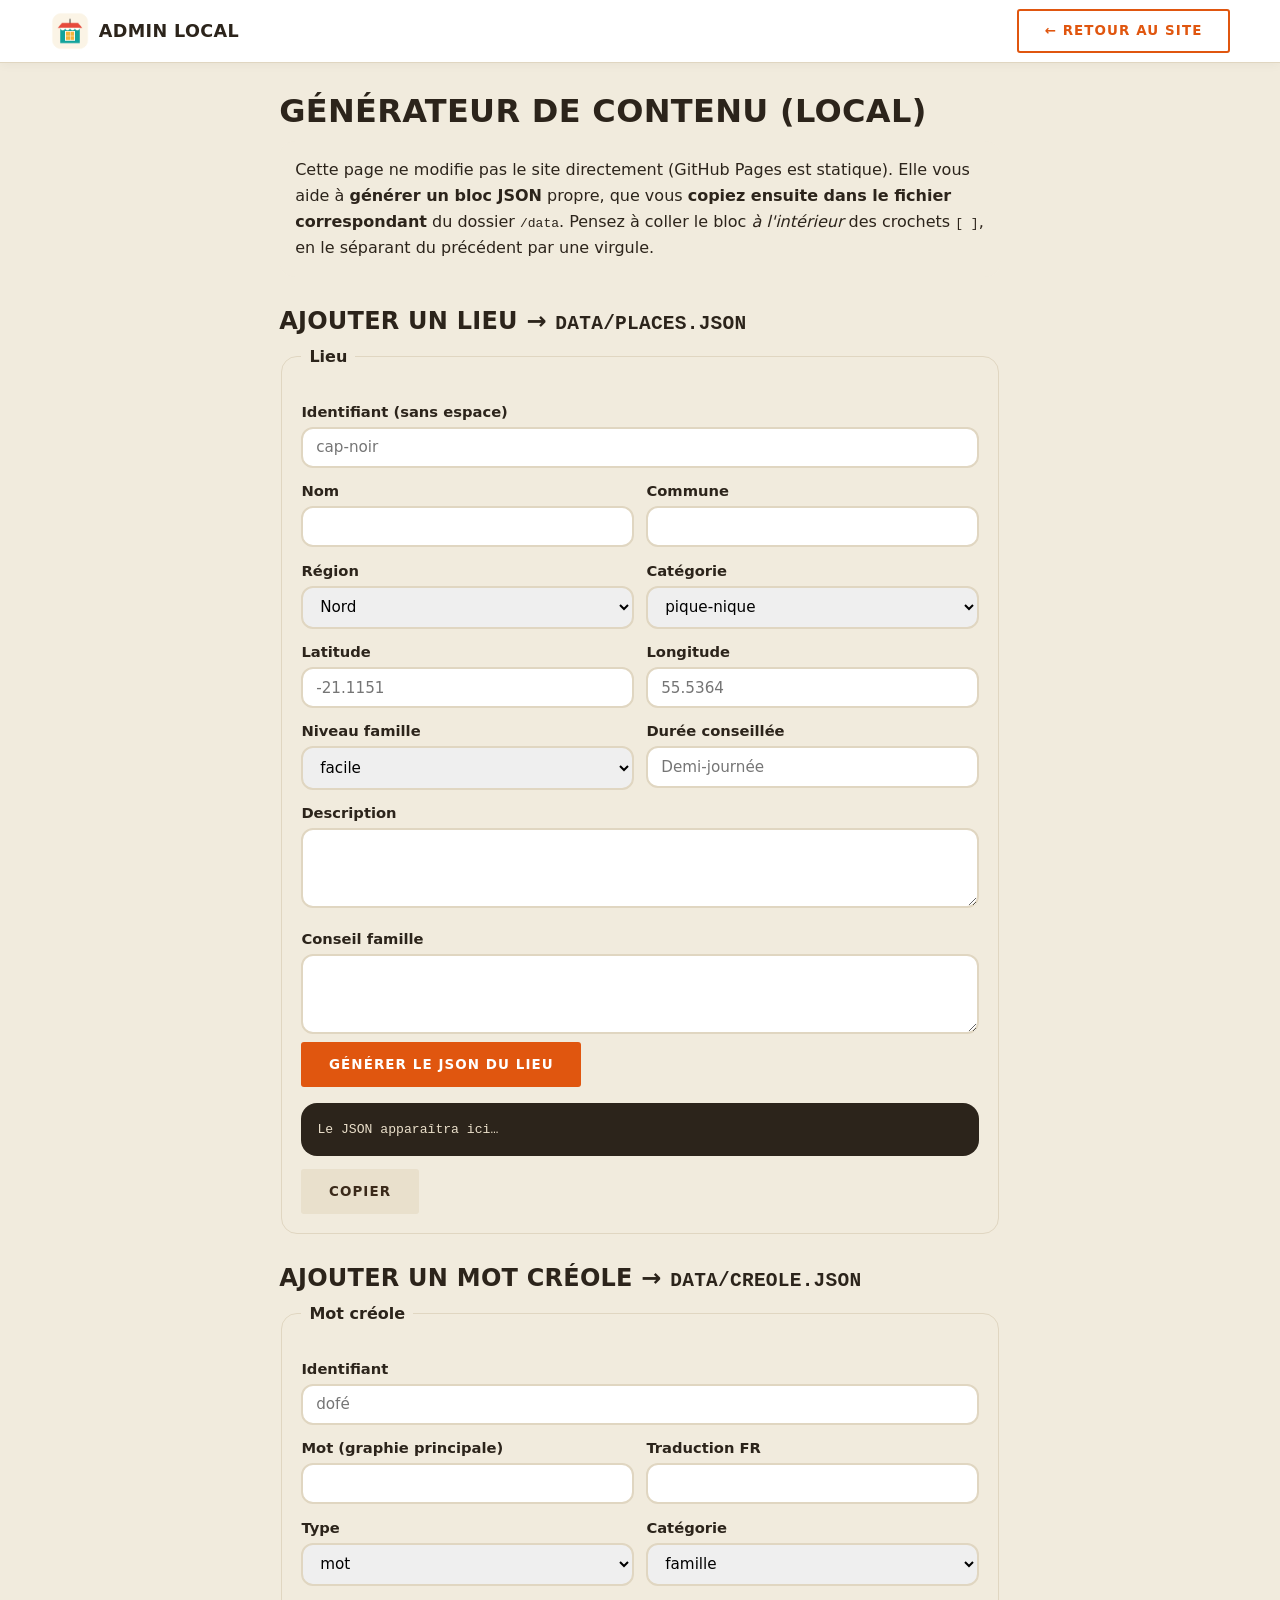
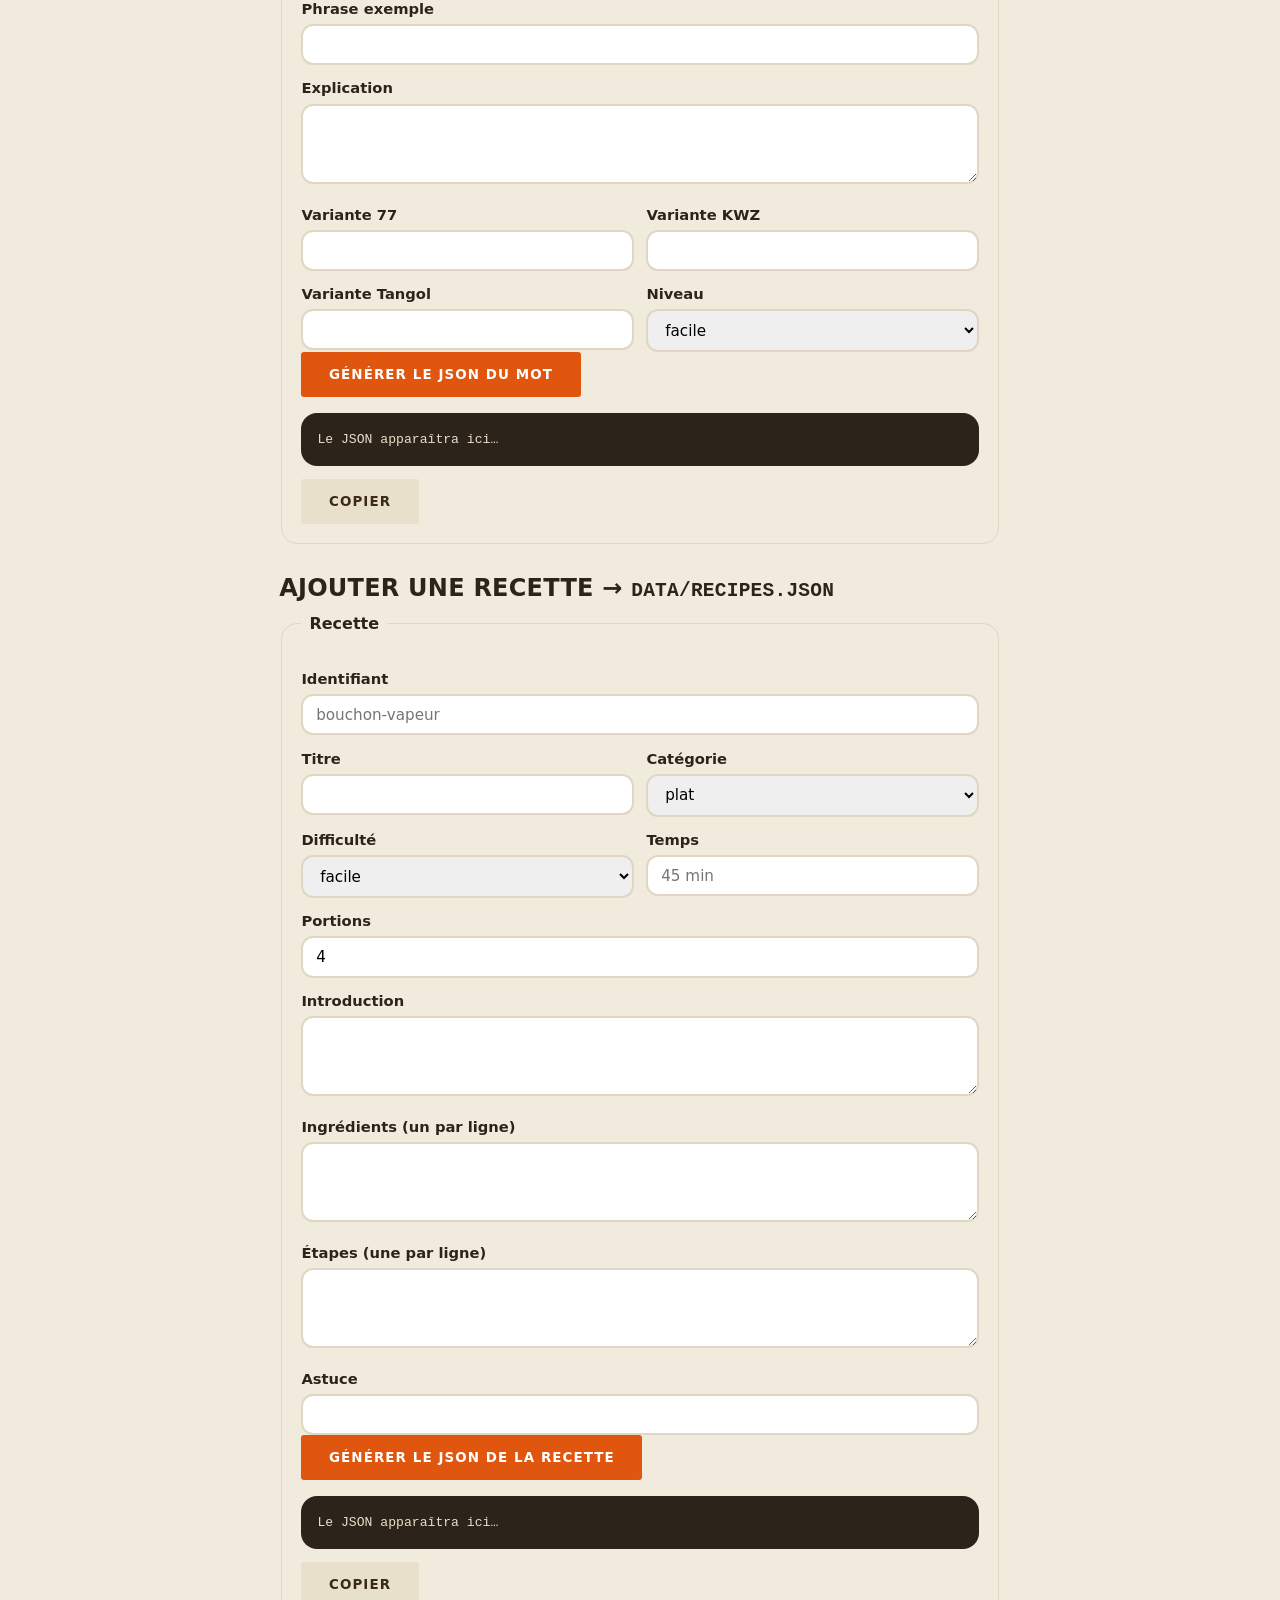
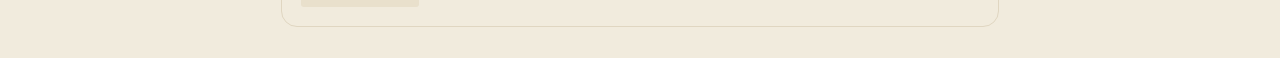
<file: admin-local.html>
<!DOCTYPE html>
<html lang="fr">
<head>
  <meta charset="UTF-8" />
  <meta name="viewport" content="width=device-width, initial-scale=1" />
  <meta name="robots" content="noindex, nofollow" />
  <title>Admin local — Générateur JSON · Nout Ti Zarlor Péi</title>
  <link rel="icon" href="assets/icons/favicon-64.png" sizes="64x64" />
  <link rel="stylesheet" href="css/styles.css" />
  <style>
    .admin{max-width:760px;margin:2rem auto;padding:0 1.2rem}
    .admin h2{margin-top:2rem}
    .admin label{display:block;font-weight:600;margin:.7rem 0 .2rem;font-size:.92rem}
    .admin input,.admin select,.admin textarea{width:100%;padding:.6rem .8rem;border:2px solid var(--line);
      border-radius:12px;font-family:var(--font-ui);font-size:.95rem}
    .admin textarea{min-height:80px}
    .admin fieldset{border:1px solid var(--line);border-radius:var(--r);padding:1.2rem;margin-bottom:1rem}
    .admin legend{font-family:var(--font-display);font-weight:700;padding:0 .5rem;color:var(--coral)}
    .out{background:var(--ink);color:#eadfca;border-radius:var(--r);padding:1rem;white-space:pre-wrap;
      font-family:ui-monospace,monospace;font-size:.82rem;margin-top:1rem;max-height:320px;overflow:auto}
    .row{display:grid;grid-template-columns:1fr 1fr;gap:.8rem}
    .note{background:var(--cream);padding:1rem;border-radius:var(--r);color:var(--ink)}
    @media(max-width:560px){.row{grid-template-columns:1fr}}
  </style>
</head>
<body>
  <header class="site-header">
    <div class="wrap header-inner">
      <a class="brand" href="index.html"><img class="brand__mark" src="assets/icons/icon-192.png" alt="" width="40" height="40"><span class="brand__name">Admin local</span></a>
      <a class="btn btn--ghost" href="index.html" style="margin-left:auto">← Retour au site</a>
    </div>
  </header>

  <div class="admin">
    <h1>Générateur de contenu (local)</h1>
    <p class="note">Cette page ne modifie pas le site directement (GitHub Pages est statique). Elle vous aide à <strong>générer un bloc JSON</strong> propre, que vous <strong>copiez ensuite dans le fichier correspondant</strong> du dossier <code>/data</code>. Pensez à coller le bloc <em>à l'intérieur</em> des crochets <code>[ ]</code>, en le séparant du précédent par une virgule.</p>

    <!-- LIEU -->
    <h2>Ajouter un lieu → <code>data/places.json</code></h2>
    <fieldset>
      <legend>Lieu</legend>
      <label>Identifiant (sans espace)</label><input data-f="id" placeholder="cap-noir" />
      <div class="row">
        <div><label>Nom</label><input data-f="nom" /></div>
        <div><label>Commune</label><input data-f="commune" /></div>
      </div>
      <div class="row">
        <div><label>Région</label><select data-f="region"><option>Nord</option><option>Sud</option><option>Est</option><option>Ouest</option><option>Hauts</option></select></div>
        <div><label>Catégorie</label><select data-f="categorie"><option>pique-nique</option><option>bassin</option><option>plage</option><option>point de vue</option><option>patrimoine</option><option>marché</option><option>balade</option><option>jardin</option><option>famille</option></select></div>
      </div>
      <div class="row">
        <div><label>Latitude</label><input data-f="latitude" type="number" step="0.0001" placeholder="-21.1151" /></div>
        <div><label>Longitude</label><input data-f="longitude" type="number" step="0.0001" placeholder="55.5364" /></div>
      </div>
      <div class="row">
        <div><label>Niveau famille</label><select data-f="niveau_famille"><option>facile</option><option>moyen</option><option>prudent</option></select></div>
        <div><label>Durée conseillée</label><input data-f="duree_conseillee" placeholder="Demi-journée" /></div>
      </div>
      <label>Description</label><textarea data-f="description"></textarea>
      <label>Conseil famille</label><textarea data-f="conseil_famille"></textarea>
      <button class="btn btn--primary" data-gen="place">Générer le JSON du lieu</button>
      <pre class="out" id="out-place">Le JSON apparaîtra ici…</pre>
      <button class="btn btn--soft" data-copy="out-place">Copier</button>
    </fieldset>

    <!-- MOT CRÉOLE -->
    <h2>Ajouter un mot créole → <code>data/creole.json</code></h2>
    <fieldset>
      <legend>Mot créole</legend>
      <label>Identifiant</label><input data-f="id" placeholder="dofé" />
      <div class="row">
        <div><label>Mot (graphie principale)</label><input data-f="mot" /></div>
        <div><label>Traduction FR</label><input data-f="traduction_fr" /></div>
      </div>
      <div class="row">
        <div><label>Type</label><select data-f="type"><option>mot</option><option>expression</option><option>proverbe</option></select></div>
        <div><label>Catégorie</label><select data-f="categorie"><option>famille</option><option>cuisine</option><option>nature</option><option>quotidien</option><option>emotion</option><option>lontan</option></select></div>
      </div>
      <label>Phrase exemple</label><input data-f="phrase_exemple" />
      <label>Explication</label><textarea data-f="explication"></textarea>
      <div class="row">
        <div><label>Variante 77</label><input data-f="variante_77" /></div>
        <div><label>Variante KWZ</label><input data-f="variante_kwz" /></div>
      </div>
      <div class="row">
        <div><label>Variante Tangol</label><input data-f="variante_tangol" /></div>
        <div><label>Niveau</label><select data-f="niveau"><option>facile</option><option>moyen</option><option>avance</option></select></div>
      </div>
      <button class="btn btn--primary" data-gen="creole">Générer le JSON du mot</button>
      <pre class="out" id="out-creole">Le JSON apparaîtra ici…</pre>
      <button class="btn btn--soft" data-copy="out-creole">Copier</button>
    </fieldset>

    <!-- RECETTE -->
    <h2>Ajouter une recette → <code>data/recipes.json</code></h2>
    <fieldset>
      <legend>Recette</legend>
      <label>Identifiant</label><input data-f="id" placeholder="bouchon-vapeur" />
      <div class="row">
        <div><label>Titre</label><input data-f="titre" /></div>
        <div><label>Catégorie</label><select data-f="categorie"><option>plat</option><option>dessert</option><option>boisson</option></select></div>
      </div>
      <div class="row">
        <div><label>Difficulté</label><select data-f="difficulte"><option>facile</option><option>moyen</option><option>difficile</option></select></div>
        <div><label>Temps</label><input data-f="temps" placeholder="45 min" /></div>
      </div>
      <label>Portions</label><input data-f="portions" type="number" value="4" />
      <label>Introduction</label><textarea data-f="introduction"></textarea>
      <label>Ingrédients (un par ligne)</label><textarea data-f="ingredients"></textarea>
      <label>Étapes (une par ligne)</label><textarea data-f="etapes"></textarea>
      <label>Astuce</label><input data-f="astuce" />
      <button class="btn btn--primary" data-gen="recipe">Générer le JSON de la recette</button>
      <pre class="out" id="out-recipe">Le JSON apparaîtra ici…</pre>
      <button class="btn btn--soft" data-copy="out-recipe">Copier</button>
    </fieldset>
  </div>

  <script src="js/admin-local.js"></script>
</body>
</html>
</file>
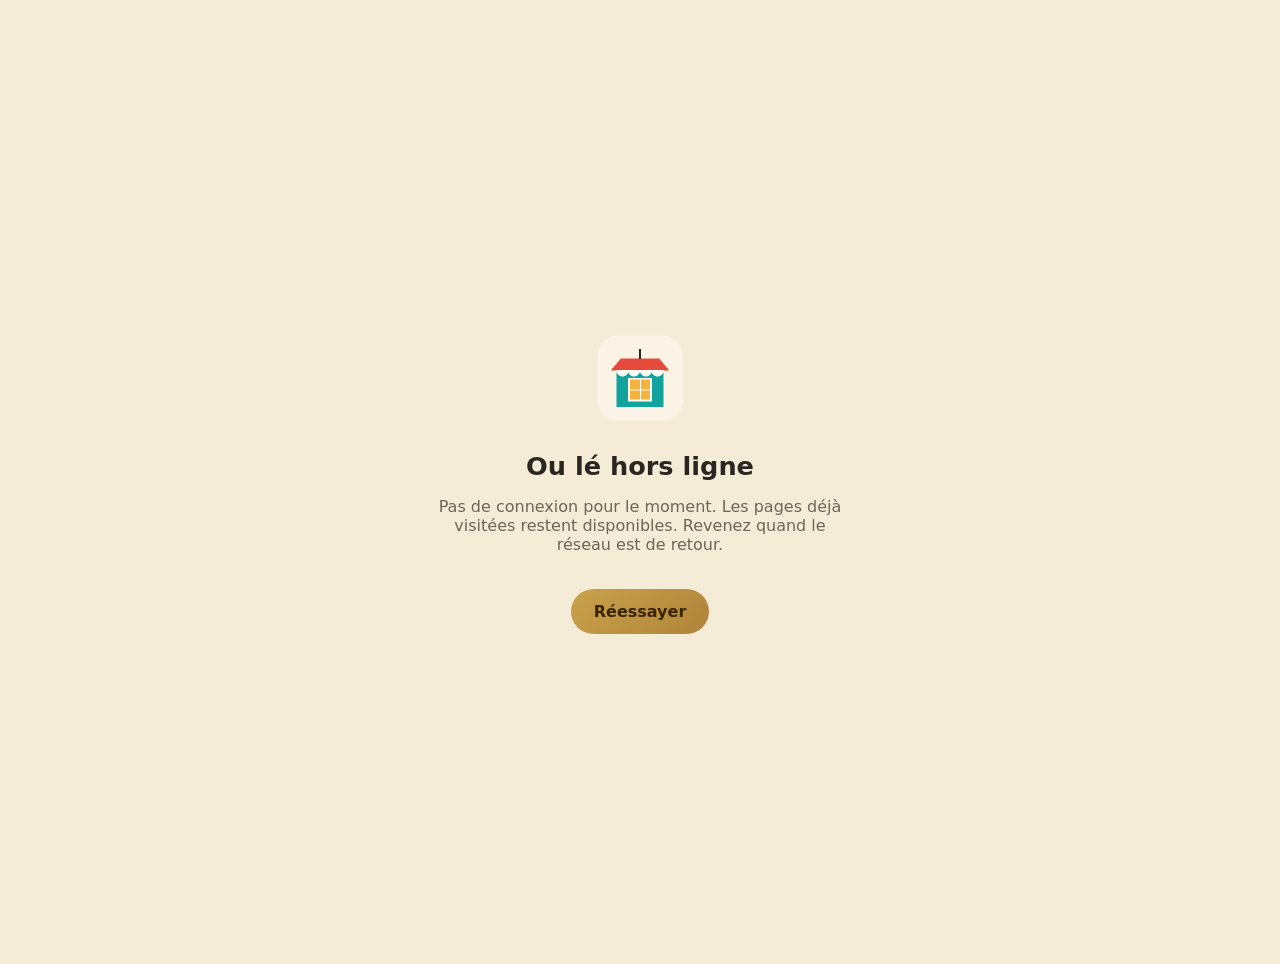
<file: offline.html>
<!DOCTYPE html>
<html lang="fr">
<head>
  <meta charset="UTF-8" />
  <meta name="viewport" content="width=device-width, initial-scale=1" />
  <title>Hors ligne — Nout Ti Zarlor Péi</title>
  <link rel="icon" href="assets/icons/favicon-64.png" sizes="64x64" />
  <style>
    body{margin:0;min-height:100vh;display:grid;place-items:center;text-align:center;
      font-family:system-ui,sans-serif;background:#F5ECD8;color:#2C2620;padding:2rem}
    img{width:96px;margin-bottom:1rem}
    h1{font-size:1.6rem;margin:.2em 0}
    p{color:#6F6457;max-width:42ch}
    a{display:inline-block;margin-top:1.2rem;background:linear-gradient(135deg,#C9A24B,#B0843A);
      color:#3a2400;font-weight:700;text-decoration:none;padding:.8rem 1.4rem;border-radius:999px}
  </style>
</head>
<body>
  <div>
    <img src="assets/icons/icon-192.png" alt="Nout Ti Zarlor Péi" />
    <h1>Ou lé hors ligne</h1>
    <p>Pas de connexion pour le moment. Les pages déjà visitées restent disponibles. Revenez quand le réseau est de retour.</p>
    <a href="index.html">Réessayer</a>
  </div>
</body>
</html>
</file>
<file: css/styles.css>
/* =====================================================================
   Nout Ti Zarlor Péi — Webdesign « ACTIVLAND »
   Hero photo plein cadre · bandes crème / vert forêt à bords déchirés ·
   doodles line-art · titres condensés (Oswald) · accent orange.
   Cartes au format « WANDERIA » : photo + badge + panneau couleur + nom sérif.
   ===================================================================== */

/* ------------------------------ 1. THÈME -------------------------------- */
:root{
  --orange:#E0560F; --orange-d:#BF470B;
  --green:#425C2B; --green-d:#374D22;
  --cream:#F1EBDD; --cream-2:#E9E0CC;
  --ink:#2C241B; --brown:#3B2A1A; --muted:#7B6F5E; --line:#E0D6C1; --white:#fff;

  /* Panneaux Wanderia */
  --w-mustard:#F2C14E; --w-blue:#8FB2C6; --w-olive:#9BA34A;

  --hero-img:url("assets/illustrations/hero-bg.svg"); /* remplacer par une vraie photo */

  --r-sm:8px; --r:16px; --r-lg:22px; --r-pill:999px;
  --shadow:0 20px 40px -22px rgba(30,22,12,.5);
  --shadow-soft:0 12px 26px -18px rgba(30,22,12,.4);

  --font-display:"Oswald", system-ui, sans-serif;        /* titres condensés */
  --font-ui:"Plus Jakarta Sans", system-ui, sans-serif;  /* corps */
  --font-serif:"Fraunces", Georgia, serif;               /* noms en italique */
  --maxw:1180px;
}

/* --------------------------- 2. BASE / RESET ---------------------------- */
*,*::before,*::after{box-sizing:border-box}
html{scroll-behavior:smooth}
body{margin:0;font-family:var(--font-ui);color:var(--ink);background:var(--cream);
  line-height:1.62;-webkit-font-smoothing:antialiased;overflow-x:hidden}
img{max-width:100%;display:block}
a{color:var(--orange);text-decoration:none}
a:hover{text-decoration:underline}
h1,h2,h3,h4{font-family:var(--font-display);font-weight:600;line-height:1.04;margin:0 0 .4em;text-transform:uppercase;letter-spacing:.01em}
p{margin:0 0 1em}
.wrap{width:min(100% - 2.4rem,var(--maxw));margin-inline:auto}
.narrow{max-width:760px}
.center{text-align:center}
.mt{margin-top:1.4rem}
.sr-only{position:absolute;width:1px;height:1px;padding:0;margin:-1px;overflow:hidden;clip:rect(0 0 0 0);border:0}
:focus-visible{outline:3px solid var(--orange);outline-offset:2px;border-radius:3px}
.skip-link{position:absolute;left:-999px;top:0;background:var(--ink);color:#fff;padding:.7rem 1rem;border-radius:0 0 var(--r-sm) 0;z-index:1000}
.skip-link:focus{left:0}

.eyebrow{font-family:var(--font-ui);text-transform:uppercase;letter-spacing:.26em;font-size:.74rem;font-weight:700;color:var(--orange);margin:0 0 .7rem}
.eyebrow--center{text-align:center}

/* ----------------------------- 3. BOUTONS ------------------------------- */
.btn{display:inline-flex;align-items:center;justify-content:center;gap:.5rem;
  font-family:var(--font-ui);font-weight:700;font-size:.84rem;text-transform:uppercase;letter-spacing:.08em;
  cursor:pointer;padding:.85rem 1.6rem;border-radius:3px;border:2px solid transparent;
  transition:transform .14s ease,background .18s ease,color .18s ease,border-color .18s ease;text-decoration:none;line-height:1}
.btn:hover{text-decoration:none;transform:translateY(-2px)}
.btn--primary{background:var(--orange);color:#fff}
.btn--primary:hover{background:var(--orange-d)}
.btn--ghost{background:transparent;border-color:var(--orange);color:var(--orange)}
.btn--ghost:hover{background:var(--orange);color:#fff}
.btn--soft{background:var(--cream-2);color:var(--brown);border-color:var(--cream-2)}
.btn--soft:hover{background:#e0d4ba}
.btn--install{background:var(--ink);color:#fff;border-color:var(--ink)}
.btn[aria-pressed="true"]{background:var(--orange);color:#fff;border-color:var(--orange)}

/* ----------------------------- 4. HEADER -------------------------------- */
.site-header{position:sticky;top:0;z-index:500;background:#fff;border-bottom:1px solid var(--line);box-shadow:0 2px 10px rgba(0,0,0,.04)}
.header-inner{display:flex;align-items:center;gap:1rem;padding:.5rem 0;min-height:62px}
.brand{display:flex;align-items:center;gap:.55rem;font-family:var(--font-display);font-weight:700;text-transform:uppercase;font-size:1.1rem;letter-spacing:.02em;color:var(--ink)}
.brand:hover{text-decoration:none}
.brand__mark{border-radius:8px}
.brand__name strong{color:var(--orange)}
.nav{margin-left:auto}
.nav__menu{display:flex;gap:.1rem;list-style:none;margin:0;padding:0;align-items:center}
.nav__menu a{padding:.5rem .7rem;color:var(--ink);font-weight:700;font-size:.78rem;text-transform:uppercase;letter-spacing:.05em}
.nav__menu a:hover{color:var(--orange);text-decoration:none}
.nav__toggle{display:none;background:none;border:0;cursor:pointer;padding:.5rem;width:44px;height:44px}
.nav__bars,.nav__bars::before,.nav__bars::after{content:"";display:block;width:24px;height:2.5px;background:var(--ink);border-radius:2px;transition:.25s}
.nav__bars{position:relative}.nav__bars::before{position:absolute;top:-7px}.nav__bars::after{position:absolute;top:7px}
.nav__toggle[aria-expanded="true"] .nav__bars{background:transparent}
.nav__toggle[aria-expanded="true"] .nav__bars::before{top:0;transform:rotate(45deg)}
.nav__toggle[aria-expanded="true"] .nav__bars::after{top:0;transform:rotate(-45deg)}
.header-cta{display:inline-flex;align-items:center;gap:.4rem;border:2px solid var(--ink);color:var(--ink);
  font-family:var(--font-ui);font-weight:700;font-size:.72rem;text-transform:uppercase;letter-spacing:.08em;
  padding:.55rem .9rem;border-radius:3px;margin-left:.4rem}
.header-cta:hover{background:var(--ink);color:#fff;text-decoration:none}

/* ------------------------------ 5. HERO --------------------------------- */
.hero{position:relative;min-height:86vh;display:flex;align-items:center;justify-content:center;text-align:center;color:#fff;
  background:linear-gradient(rgba(18,22,14,.30),rgba(18,22,14,.60)),var(--hero-img);background-size:cover;background-position:center}
.hero__inner{position:relative;z-index:2;max-width:860px;padding:2rem 0}
.hero .eyebrow{color:#fff;opacity:.9;letter-spacing:.34em}
.hero__title{font-size:clamp(2.6rem,8.5vw,5.6rem);font-weight:700;line-height:.98;letter-spacing:.01em;
  margin:.1em 0 .35em;text-shadow:0 6px 24px rgba(0,0,0,.4)}
.hero__title em{display:block;font-style:normal;color:var(--orange)}
.hero__sub{font-size:1.1rem;max-width:46ch;margin:0 auto 1.6rem;color:#F3ECDF;font-weight:500}
.hero__cta{display:flex;flex-wrap:wrap;gap:.8rem;justify-content:center}
.hero .btn--primary{background:#fff;color:var(--ink)}
.hero .btn--primary:hover{background:#f1ece1}
.hero .btn--ghost{border-color:#fff;color:#fff}
.hero .btn--ghost:hover{background:#fff;color:var(--ink)}
.hero__arrow{position:absolute;top:50%;transform:translateY(-50%);width:42px;height:42px;border-radius:50%;
  border:1px solid rgba(255,255,255,.5);color:#fff;display:none;align-items:center;justify-content:center;background:rgba(0,0,0,.2);z-index:2}
@media(min-width:980px){.hero__arrow{display:flex}.hero__arrow--l{left:24px}.hero__arrow--r{right:24px}}

/* --------------------------- 6. BANDES ---------------------------------- */
.section,.band{padding:4.4rem 0}
.band--cream{background:var(--cream)}
.band--cream:nth-of-type(even){background:#F5F0E4}
.band--green{position:relative;background:var(--green);color:#F2ECDD;padding:5.4rem 0}
.band--green::before,.band--green::after{content:"";position:absolute;left:0;right:0;height:34px;background-size:100% 100%;background-repeat:no-repeat;z-index:2;pointer-events:none}
.band--green::before{top:-1px;background-image:url("assets/illustrations/torn-top.svg")}
.band--green::after{bottom:-1px;background-image:url("assets/illustrations/torn-bottom.svg")}
.band--green .eyebrow{color:#F2B23C}
.band--green .section__title,.band--green h2,.band--green h3{color:#fff}
.band--green .section__intro{color:#E4DCC9}
.band--green .section__title.center::before{opacity:.18;filter:brightness(2)}

/* doodles */
.doodle{position:absolute;pointer-events:none;z-index:1;opacity:.9}
.doodle--cloud{top:14%;right:8%;width:120px}
.doodle--wave{bottom:16%;left:6%;width:110px}

/* ----------------------- 7. TITRES DE SECTION --------------------------- */
.section__title{font-size:clamp(1.9rem,5vw,3rem);color:var(--brown);position:relative}
.section__title.center{margin-bottom:.3em;text-align:center}
.section__title.center::before{content:"";position:absolute;left:50%;top:-58px;transform:translateX(-50%);
  width:300px;height:84px;background:url("assets/illustrations/doodle-mountains.svg") center/contain no-repeat;opacity:.5;z-index:-1}
.section__intro{color:var(--muted);max-width:60ch;margin:0 auto 2.2rem;text-align:center;font-weight:500}

/* ------------------- 8. BANDE MISSION (verte, façon Activland) ---------- */
.mission{display:grid;grid-template-columns:.9fr 1.1fr;gap:2.6rem;align-items:center}
.mission__media{position:relative;display:flex;justify-content:center}
.mission__circle{width:min(100%,360px);aspect-ratio:1;border-radius:50%;object-fit:cover;
  border:6px solid rgba(255,255,255,.12);box-shadow:var(--shadow)}
.mission__text .section__title{color:#fff;text-align:left}
.mission__text .eyebrow{text-align:left}
@media(max-width:820px){.mission{grid-template-columns:1fr;text-align:center}
  .mission__text .section__title,.mission__text .eyebrow{text-align:center}}

/* ------------------------- 9. GRILLE UNIVERS ---------------------------- */
.grid{display:grid;gap:1.3rem}
.grid--univers{grid-template-columns:repeat(3,1fr);margin-top:1.8rem}
.ucard{display:block;background:#fff;border:1px solid var(--line);border-radius:var(--r);padding:1.7rem 1.6rem;
  color:var(--ink);box-shadow:var(--shadow-soft);transition:transform .18s ease,box-shadow .18s ease;border-top:5px solid var(--orange)}
.ucard:hover{transform:translateY(-5px);box-shadow:var(--shadow);text-decoration:none}
.ucard__ico{display:flex;align-items:center;justify-content:center;width:56px;height:56px;border-radius:50%;background:var(--cream);color:var(--orange);font-size:1.6rem;margin-bottom:.8rem}
.ucard h3{margin:.1em 0 .25em;font-size:1.3rem;color:var(--brown)}
.ucard p{color:var(--muted);margin:0;font-size:.96rem;text-transform:none}

/* ------------------------------ 10. CARTE ------------------------------- */
.map-controls,.kreol-controls{display:flex;flex-wrap:wrap;gap:.7rem;justify-content:center;margin-bottom:1.6rem}
.field{font-family:var(--font-ui);font-size:1rem;padding:.7rem 1rem;border:2px solid var(--line);border-radius:3px;background:#fff;color:var(--ink);min-width:200px}
.field:focus{outline:none;border-color:var(--orange)}
.map{height:460px;border-radius:var(--r);overflow:hidden;border:4px solid #fff;box-shadow:var(--shadow);z-index:1}
.leaflet-popup-content-wrapper{border-radius:var(--r)!important}
.leaflet-popup-content{font-family:var(--font-ui)!important;color:var(--ink)!important}

/* ----------------- 11. CARTES WANDERIA (photo + panneau) ---------------- */
.places-list,.grid--cards{display:grid;grid-template-columns:repeat(3,1fr);gap:1.5rem;margin-top:1.8rem}
.wcard{position:relative;border-radius:var(--r-lg);overflow:hidden;background:#fff;box-shadow:var(--shadow);display:flex;flex-direction:column}
.wcard__ph{position:relative}
.wcard__ph img{width:100%;height:200px;object-fit:cover;background:var(--cream-2)}
.wcard__badge{position:absolute;top:12px;right:12px;background:#fff;color:var(--ink);font-weight:800;font-size:.8rem;
  padding:.28rem .6rem;border-radius:var(--r-pill);box-shadow:0 4px 10px rgba(0,0,0,.18);display:inline-flex;align-items:center;gap:.25rem}
.wcard__badge .star{color:#F2B23C}
.wcard__brand{position:absolute;left:14px;bottom:12px;color:#fff;font-family:var(--font-serif);font-style:italic;font-size:1.15rem;text-shadow:0 2px 8px rgba(0,0,0,.55)}
.wcard__panel{flex:1;padding:1.1rem 1.25rem 1.2rem;color:var(--ink)}
.wcard:nth-child(3n+1) .wcard__panel{background:var(--w-mustard)}
.wcard:nth-child(3n+2) .wcard__panel{background:var(--w-blue)}
.wcard:nth-child(3n)   .wcard__panel{background:var(--w-olive)}
.wcard__name{font-family:var(--font-serif);font-style:italic;font-weight:600;text-transform:none;font-size:1.5rem;margin:0 0 .15em;color:var(--ink);line-height:1.1}
.wcard__loc{display:flex;align-items:center;gap:.35rem;font-size:.9rem;color:rgba(0,0,0,.7);margin:0 0 .8rem;font-weight:600}
.wcard__foot{display:flex;align-items:flex-end;justify-content:space-between;gap:.8rem}
.wcard__meta{font-size:.86rem;color:rgba(0,0,0,.7)}
.wcard__meta strong{display:block;font-family:var(--font-display);font-size:1.1rem;color:var(--ink)}
.wcard__link{background:none;border:0;cursor:pointer;color:var(--ink);font-family:var(--font-ui);font-weight:700;
  font-size:.82rem;display:inline-flex;align-items:center;gap:.3rem;padding:0;text-transform:none}
.wcard__link .arr{font-size:1rem}
.wcard__link:hover{color:var(--orange)}
.wcard__badge.verif{background:#fff4d4;color:#9a6a00}
.fav-btn{position:absolute;top:12px;left:12px;cursor:pointer;background:rgba(255,255,255,.9);border:0;font-size:1.1rem;color:#cbb98c;line-height:1;width:34px;height:34px;border-radius:50%;box-shadow:0 4px 10px rgba(0,0,0,.18)}
.fav-btn[aria-pressed="true"]{color:var(--orange)}
.tag{display:inline-block;font-size:.72rem;font-weight:700;background:rgba(255,255,255,.55);color:var(--ink);padding:.18rem .55rem;border-radius:var(--r-pill);margin:.15rem .2rem 0 0}
.tag--verif{background:#fff4d4;color:#9a6a00}

/* ----------------------------- 12. CRÉOLE ------------------------------- */
.motdujour{position:relative;background:var(--orange);color:#fff;border-radius:var(--r);padding:1.8rem;max-width:560px;margin:0 auto 2rem;text-align:center;box-shadow:var(--shadow-soft)}
.motdujour .label{font-family:var(--font-ui);text-transform:uppercase;letter-spacing:.2em;font-size:.72rem;font-weight:700;opacity:.92}
.motdujour .mot{font-family:var(--font-display);font-weight:700;font-size:2.1rem;margin:.05em 0;text-transform:uppercase}
.appris-compteur{margin:0;align-self:center;font-weight:700;color:var(--muted)}
.grid--mots{display:grid;grid-template-columns:repeat(3,1fr);gap:1.2rem}
.mot-card{background:#fff;border:1px solid var(--line);border-top:5px solid var(--orange);border-radius:var(--r);padding:1.2rem 1.3rem;box-shadow:var(--shadow-soft)}
.mot-card__top{display:flex;justify-content:space-between;align-items:start;gap:.5rem}
.mot-card h3{margin:0;font-size:1.5rem;color:var(--brown)}
.mot-card .fr{color:var(--orange);font-weight:700;margin:.1em 0 .4em;text-transform:none}
.mot-card .ex{font-family:var(--font-serif);font-style:italic;font-size:1.05rem;color:var(--muted);margin:.2em 0;text-transform:none}
.mot-card .niveau{font-family:var(--font-ui);font-size:.68rem;font-weight:800;color:var(--orange);text-transform:uppercase;letter-spacing:.1em}
.variantes{margin-top:.7rem;border-top:2px dashed var(--line);padding-top:.7rem;font-size:.9rem;display:none}
.variantes.open{display:block}
.variantes code{background:var(--cream);padding:.1rem .45rem;border-radius:5px;font-family:var(--font-ui);color:var(--ink)}
.link-btn{background:none;border:0;color:var(--orange);font-weight:800;cursor:pointer;padding:.2rem 0;font-size:.86rem;text-transform:uppercase;letter-spacing:.04em}
.appris-btn{margin-top:.8rem}
.miniquiz{background:#fff;border:1px solid var(--line);border-radius:var(--r);padding:1.8rem;max-width:560px;margin:2.2rem auto 0;text-align:center;box-shadow:var(--shadow-soft)}
.miniquiz__opts{display:grid;gap:.6rem;margin:1rem 0}
.miniquiz__feedback{color:var(--muted);margin-top:1rem}
.band--green .mot-card,.band--green .miniquiz,.band--green .motdujour{color:var(--ink)}
.band--green .mot-card h3{color:var(--brown)}

/* ------------------------------ 13. QUIZ -------------------------------- */
.quiz{background:#fff;border:1px solid var(--line);border-top:5px solid var(--orange);border-radius:var(--r);max-width:640px;margin-inline:auto;padding:2rem;box-shadow:var(--shadow-soft)}
.quiz__head{display:flex;justify-content:space-between;font-family:var(--font-ui);font-weight:800;color:var(--muted);font-size:.78rem;text-transform:uppercase;letter-spacing:.06em;margin-bottom:.9rem}
.quiz__question{font-family:var(--font-display);font-size:1.5rem;font-weight:700;margin-bottom:1.1rem;color:var(--brown);text-transform:none}
.quiz__img{border-radius:var(--r-sm);margin-bottom:1rem;max-height:200px;width:auto}
.quiz__options{display:grid;gap:.6rem}
.opt{text-align:left;background:var(--cream);border:2px solid var(--line);border-radius:var(--r-sm);padding:.9rem 1.15rem;font-family:var(--font-ui);font-size:1rem;cursor:pointer;color:var(--ink);transition:.14s;font-weight:600}
.opt:hover{border-color:var(--orange)}
.opt.correct{background:#E7F0DC;border-color:var(--green)}
.opt.wrong{background:#FBE3DA;border-color:var(--orange)}
.opt:disabled{cursor:default}
.quiz__feedback{min-height:1.5rem;font-weight:700;margin:.9rem 0 0}
.quiz__feedback.ok{color:var(--green)}.quiz__feedback.ko{color:var(--orange-d)}
.quiz__actions{display:flex;gap:.6rem;margin-top:1.1rem;flex-wrap:wrap}
.quiz__best{color:var(--muted);margin-top:1rem}
.badge{display:inline-block;background:var(--orange);color:#fff;font-family:var(--font-display);font-weight:700;padding:.4rem 1.1rem;border-radius:var(--r-pill);margin-top:.6rem;text-transform:uppercase}

/* ------------------- 14. MODALE / CTA / PARTICIPER ---------------------- */
.statut{font-size:.7rem;font-weight:800;padding:.18rem .6rem;border-radius:var(--r-pill);text-transform:uppercase;letter-spacing:.05em}
.statut.bientot{background:#fff4d4;color:#9a6a00}.statut.disponible{background:#E7F0DC;color:var(--green)}.statut.test{background:#DCEAF2;color:#2C6E8E}
.price{font-family:var(--font-display);font-weight:700;font-size:1.1rem;color:var(--ink)}
.cta-band{margin-top:2.2rem;text-align:center;background:#fff;color:var(--ink);border-radius:var(--r);border-top:5px solid var(--orange);padding:1.5rem 1.6rem;font-weight:600;box-shadow:var(--shadow-soft)}
.band--green .cta-band{background:rgba(255,255,255,.96)}
.participate{display:grid;grid-template-columns:repeat(auto-fit,minmax(180px,1fr));gap:.9rem;margin-top:1.6rem}
.participate .btn{width:100%}
.modal{position:fixed;inset:0;background:rgba(25,20,12,.62);display:none;align-items:center;justify-content:center;z-index:900;padding:1rem}
.modal.open{display:flex}
.modal__box{background:#fff;border-radius:var(--r);border-top:6px solid var(--orange);max-width:520px;width:100%;max-height:90vh;overflow:auto;box-shadow:var(--shadow);position:relative}
.modal__box img{width:100%;height:210px;object-fit:cover}
.modal__inner{padding:1.5rem 1.6rem 1.7rem}
.modal__inner h2,.modal__inner h3{color:var(--brown)}
.modal__inner .meta{font-family:var(--font-serif);font-style:italic;color:var(--orange);text-transform:none}
.modal__close{position:absolute;top:1rem;right:1rem;background:#fff;border:2px solid var(--line);width:40px;height:40px;border-radius:50%;font-size:1.3rem;cursor:pointer}
.card-actions{display:flex;gap:.5rem;margin-top:.8rem;flex-wrap:wrap}

/* ------------------------------ 15. FOOTER ------------------------------ */
.site-footer{position:relative;background:var(--ink);color:#E7DDCB}
.site-footer .lambrequin,.site-footer .eave{display:none}
.footer-inner{display:grid;grid-template-columns:1.4fr 1fr 1fr;gap:2.2rem;padding:3.4rem 0 1.8rem}
.brand--footer{color:#fff;font-size:1.25rem}
.brand--footer img{border-radius:8px}
.footer-promise{font-family:var(--font-serif);font-style:italic;font-size:1.25rem;color:#E3B765;max-width:30ch;text-transform:none}
.footer-col h4{font-family:var(--font-display);font-weight:700;font-size:.95rem;color:#fff;margin-bottom:.6rem}
.footer-col a{display:block;color:#D5C9B4;padding:.2rem 0}
.footer-col a:hover{color:var(--orange)}
.socials{display:flex;gap:.6rem;margin-bottom:.7rem}
.socials a{background:rgba(255,255,255,.1);width:40px;height:40px;border-radius:50%;display:flex;align-items:center;justify-content:center;color:#fff;font-size:1.05rem}
.socials a:hover{background:var(--orange);text-decoration:none}
.footer-contact{color:#C7BBA4;font-size:.9rem;margin:0}
.footer-bottom{display:flex;flex-wrap:wrap;gap:.6rem 1.4rem;align-items:center;justify-content:space-between;border-top:1px solid rgba(255,255,255,.14);padding:1.1rem 0;font-size:.85rem;color:#A99C84}
.footer-bottom a{color:#D5C9B4}
.footer-sources{margin:0}
.to-top{background:rgba(255,255,255,.1);padding:.45rem 1rem;border-radius:3px;color:#fff}
.to-top:hover{background:var(--orange);text-decoration:none}

/* --------------------------- 16. RESPONSIVE ----------------------------- */
@media (max-width:980px){.grid--univers,.places-list,.grid--cards,.grid--mots{grid-template-columns:repeat(2,1fr)}.footer-inner{grid-template-columns:1fr 1fr}}
@media (max-width:760px){
  .nav__toggle{display:block}.header-cta{display:none}
  .nav__menu{position:fixed;inset:62px 0 auto 0;background:#fff;flex-direction:column;gap:0;padding:.6rem 1.2rem 1.2rem;border-bottom:1px solid var(--line);box-shadow:var(--shadow);transform:translateY(-130%);transition:transform .28s ease;align-items:stretch}
  .nav__menu.open{transform:translateY(0)}
  .nav__menu a{padding:.9rem .6rem;border-bottom:1px solid var(--line)}
}
@media (max-width:560px){.grid--univers,.places-list,.grid--cards,.grid--mots{grid-template-columns:1fr}.section,.band{padding:3.2rem 0}.field{min-width:0;width:100%}.map-controls,.kreol-controls{flex-direction:column}}
@media (prefers-reduced-motion:reduce){*{animation:none!important;transition:none!important;scroll-behavior:auto!important}}

/* ------------------------------ 17. PRINT ------------------------------- */
@media print{.site-header,.site-footer,.map,.map-controls,.hero__cta,.nav,.btn,.doodle,.hero__arrow{display:none!important}
  body{background:#fff;color:#000}.band--green{background:#fff!important;color:#000!important}
  .band--green::before,.band--green::after{display:none}.section,.band{padding:1rem 0}
  .wcard,.mot-card{break-inside:avoid;box-shadow:none;border:1px solid #ccc}}
</file>
